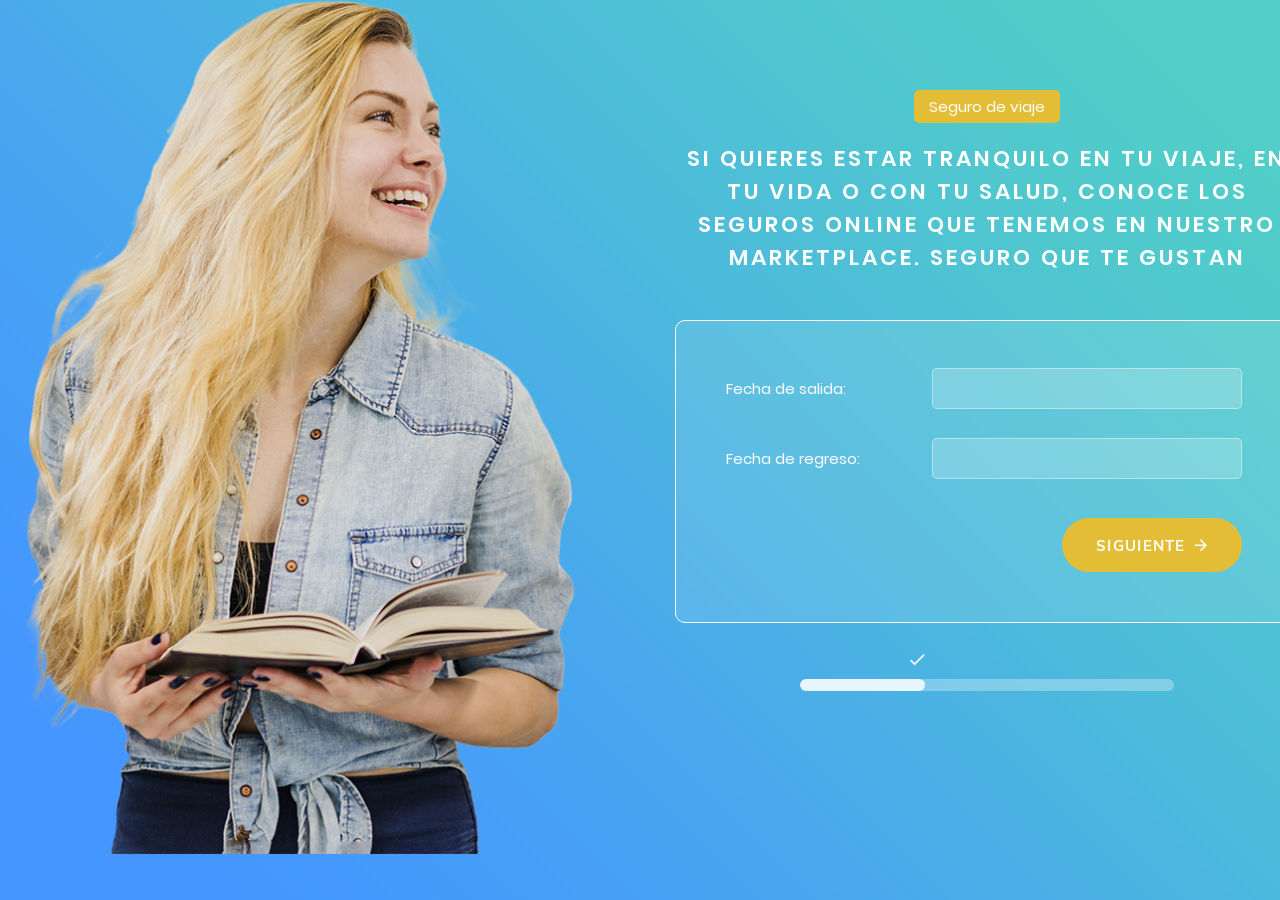
<file: index.html>
<!DOCTYPE html>
<html>
	<head>
		<meta charset="utf-8">
		<title>Bnext</title>
		<meta name="viewport" content="width=device-width, initial-scale=1.0">
		<meta name="author" content="colorlib.com">

		<!-- MATERIAL DESIGN ICONIC FONT -->
		<link rel="stylesheet" href="fonts/material-design-iconic-font/css/material-design-iconic-font.css">

		<!-- DATE-PICKER -->
		<link rel="stylesheet" href="vendor/date-picker/css/datepicker.min.css">

		<!-- STYLE CSS -->
		<link rel="stylesheet" href="css/style.css">
	</head>
	<body>
		<div class="wrapper">
			<div class="image-holder">
				<img src="images/form-wizard.png" alt="">
			</div>
            <form action="">
            	<div class="form-header">
            		<a href="#">Seguro de viaje</a>
            		<h3>Si quieres estar tranquilo en tu viaje, en tu vida o con tu salud, conoce los seguros online que tenemos en nuestro Marketplace. Seguro que te gustan</h3>
            	</div>
            	<div id="wizard">
            		<!-- SECTION 1 -->
	                <h4></h4>
	                <section>

                        <div class="form-row error" id="errorDate" style="display: none;">
                            Debes ingresar  fecha de salida y fecha de regreso!
                        </div>

                        <div class="form-row">
	                    	<label for="">
	                    		Fecha de salida:
	                    	</label>
	                    	<div class="form-holder">
	                    		<input type="text" class="form-control datepicker-here" data-language='en' data-date-format="yyyy-mm-dd" id="dateInit">
	                    	</div>
                        </div>

                        <div class="form-row">
	                    	<label for="">
	                    		Fecha de regreso:
	                    	</label>
	                    	<div class="form-holder">
	                    		<input type="text" class="form-control datepicker-here" data-language='en' data-date-format="yyyy-mm-dd" id="dateEnd">
	                    	</div>
                        </div>

	                </section>
	                
					<!-- SECTION 2 -->
                    <h4></h4>
                    
	                <section>
                        
                        <div class="form-row error" id="errorPersonal" style="display: none;"></div>

                        <div class="form-row">
	                    	<label for="">
	                    		Nombre:
	                    	</label>
	                    	<div class="form-holder">
	                    		<input type="text" class="form-control" id="namePoliza">
	                    	</div>
                        </div>	

                        <div class="form-row">
	                    	<label for="">
	                    		Apellido:
	                    	</label>
	                    	<div class="form-holder">
	                    		<input type="text" class="form-control" id="lastnamePoliza">
	                    	</div>
                        </div>	

                        <div class="form-row">
	                    	<label for="">
	                    		Edad:
	                    	</label>
	                    	<div class="form-holder">
	                    		<input type="text" class="form-control" id="agePoliza">
	                    	</div>
                        </div>	

                        <div class="form-row">
	                    	<label for="">
	                    		Dirección:
	                    	</label>
	                    	<div class="form-holder">
	                    		<input type="text" class="form-control" id="direccionPoliza">
	                    	</div>
                        </div>	

                        <div class="form-row">
	                    	<label for="">
	                    		Teléfono:
	                    	</label>
	                    	<div class="form-holder">
	                    		<input type="text" class="form-control" id="telPoliza">
	                    	</div>
                        </div>	

                        <div class="form-row">
	                    	<label for="">
	                    		Email:
	                    	</label>
	                    	<div class="form-holder">
	                    		<input type="email" class="form-control" id="emailPoliza">
	                    	</div>
                        </div>	
                        
	                </section>

	                <!-- SECTION 3 -->
	                <h4></h4>
	                <section >

                        <input type="hidden" class="form-control" id="product">     
                        <textarea id="textarea" style="margin-left:-115em;"></textarea>

						<div class="form-row error" id="errorPackage" style="display: none;"></div>
						<div class="form-row exito" id="exitoPackage" style="display: none;"></div>

	                    <div  id="listaproduct"></div>
	                </section>
            	</div>
            </form>
		</div>

        <script src="js/jquery-3.3.1.min.js"></script>
		
		<!-- JQUERY STEP -->
		<script src="js/jquery.steps.js"></script>

		<!-- DATE-PICKER -->
		<script src="vendor/date-picker/js/datepicker.js"></script>
		<script src="vendor/date-picker/js/datepicker.en.js"></script>

		<script src="js/main.js"></script>
<!-- Template created and distributed by Colorlib -->
</body>
</html>
</file>
<file: css/style.css>
@font-face {
  font-family: "Muli-Bold";
  src: url("../fonts/muli/Muli-Bold.ttf"); }
@font-face {
  font-family: "Poppins-Regular";
  src: url("../fonts/poppins/Poppins-Regular.ttf"); }
@font-face {
  font-family: "Poppins-SemiBold";
  src: url("../fonts/poppins/Poppins-SemiBold.ttf"); }
* {
  -webkit-box-sizing: border-box;
  -moz-box-sizing: border-box;
  box-sizing: border-box; }

body {
  font-family: "Poppins-Regular";
  font-size: 15px;
  color: #fff;
  margin: 0; }

:focus {
  outline: none; }

textarea {
  resize: none; }

input, textarea, select, button {
  font-family: "Poppins-Regular";
  font-size: 15px;
  color: #fff; }

p, h1, h2, h3, h4, h5, h6, ul {
  margin: 0; }

ul {
  padding: 0;
  margin: 0;
  list-style: none; }

a {
  text-decoration: none; }

textarea {
  resize: none; }

select {
  -moz-appearance: none;
  -webkit-appearance: none;
  cursor: pointer;
  border: none; }
  select option[value=""][disabled] {
    display: none; }

img {
  max-width: 100%;
  vertical-align: middle; }

body {
  background: url("../images/form-wizard-bg.png");
  background-size: cover;
  height: 100vh; }

.wrapper {
  width: 1400px;
  height: 100vh;
  margin: auto;
  display: flex; }

.wizard > .steps .current-info, .wizard > .steps .number {
  display: none; }

.image-holder {
  width: 41.07%;
  align-self: flex-end; }

form {
  width: 58.93%;
  padding-left: 100px;
  padding-right: 100px;
  align-self: center; }

.form-header {
  text-align: center; }
  .form-header a {
    font-family: "Poppins-Regular";
    color: #fff;
    display: inline-block;
    padding: 5px 15px;
    border-radius: 5px;
    background: #e4bd37; }

h3 {
  font-family: "Poppins-SemiBold";
  font-size: 22px;
  text-transform: uppercase;
  margin-bottom: 46px;
  letter-spacing: 3px;
  margin-top: 19px; }

#wizard {
  border: 1px solid #fff;
  border-radius: 10px;
  padding: 47px 57px 50px 50px;
  position: relative;
  background: rgba(255, 255, 255, 0.1); }

.wizard > .steps ul {
  content: "";
  width: 60%;
  height: 12px;
  background: rgba(255, 255, 255, 0.3);
  border-radius: 6px;
  position: absolute;
  left: 50%;
  bottom: -69px;
  transform: translateX(-50%); }
  .wizard > .steps ul:before {
    content: '\f26b';
    position: absolute;
    font-size: 20px;
    font-family: Material-Design-Iconic-Font;
    bottom: 20px;
    left: 29.4%;
    transition: all 0.5s ease; }
  .wizard > .steps ul:after {
    content: "";
    width: 33.33%;
    height: 12px;
    background: rgba(255, 255, 255, 0.8);
    border-radius: 6px;
    position: absolute;
    top: 0;
    left: 0;
    transition: all 0.5s ease; }
  .wizard > .steps ul.step-2:before {
    left: 62.5%;
    transition: all 0.5s ease; }
  .wizard > .steps ul.step-2:after {
    width: 66.67%;
    transition: all 0.5s ease; }
  .wizard > .steps ul.step-3:before {
    left: 96%;
    transition: all 0.5s ease; }
  .wizard > .steps ul.step-3:after {
    width: 100%;
    transition: all 0.5s ease; }

.form-row {
  display: flex;
  margin-bottom: 29px;
  align-items: center; }
  .form-row:last-child {
    margin-bottom: 0; }
  .form-row label {
    width: 34.9%;
    margin-right: 40px; }
  .form-row .form-holder {
    width: 65.1%; }

.form-holder {
  position: relative; }
  .form-holder i {
    position: absolute;
    bottom: 7px;
    right: 20px;
    font-size: 25px; }

.form-control {
  height: 41px;
  border: 1px solid rgba(255, 255, 255, 0.4);
  background: none;
  border-radius: 5px;
  width: 100%;
  padding: 0 18px;
  background: rgba(255, 255, 255, 0.2); }
  .form-control:focus {
    box-shadow: 0px 0px 7px 0px rgba(255, 255, 255, 0.7);
    border: 1px solid #ceebf7; }
  .form-control::-webkit-input-placeholder {
    color: #fff;
    text-transform: uppercase; }
  .form-control::-moz-placeholder {
    color: #fff;
    text-transform: uppercase; }
  .form-control:-ms-input-placeholder {
    color: #fff;
    text-transform: uppercase; }
  .form-control:-moz-placeholder {
    color: #fff;
    text-transform: uppercase; }

select.form-control {
  text-transform: uppercase; }

.option {
  color: #999; }

textarea.form-control {
  padding: 8px 0;
  background: url("../images/textarea-bg.png") no-repeat right bottom 3px; }

.actions ul {
  display: flex;
  margin-top: 39px;
  justify-content: space-between; }
.actions li a {
  padding: 0;
  border: none;
  display: inline-flex;
  height: 54px;
  width: 180px;
  letter-spacing: 1.3px;
  align-items: center;
  background: #e4bd37;
  font-family: "Muli-Bold";
  cursor: pointer;
  position: relative;
  padding-left: 34px;
  text-transform: uppercase;
  color: #fff;
  border-radius: 27px;
  -webkit-transform: perspective(1px) translateZ(0);
  transform: perspective(1px) translateZ(0);
  -webkit-transition-duration: 0.3s;
  transition-duration: 0.3s; }
  .actions li a:before {
    content: '\f2ee';
    font-size: 18px;
    position: absolute;
    top: 17px;
    right: 34px;
    font-family: Material-Design-Iconic-Font;
    -webkit-transform: translateZ(0);
    transform: translateZ(0); }
  .actions li a:hover {
    background: #c9a630; }
    .actions li a:hover:before {
      -webkit-animation-name: hvr-icon-wobble-horizontal;
      animation-name: hvr-icon-wobble-horizontal;
      -webkit-animation-duration: 1s;
      animation-duration: 1s;
      -webkit-animation-timing-function: ease-in-out;
      animation-timing-function: ease-in-out;
      -webkit-animation-iteration-count: 1;
      animation-iteration-count: 1; }
.actions li[aria-disabled="true"] a {
  opacity: 0;
  transition: all 0.3s; }
.actions li:first-child a {
  width: 136px;
  background: #fff;
  color: #666;
  font-family: "Muli-Bold";
  padding-left: 57px; }
  .actions li:first-child a:before {
    content: '\f2ea';
    left: 32px;
    font-size: 18px; }
  .actions li:first-child a:hover {
    background: #e5e5e5; }
.actions li:last-child a {
  width: 154px; }

@-webkit-keyframes hvr-icon-wobble-horizontal {
  16.65% {
    -webkit-transform: translateX(6px);
    transform: translateX(6px); }
  33.3% {
    -webkit-transform: translateX(-5px);
    transform: translateX(-5px); }
  49.95% {
    -webkit-transform: translateX(4px);
    transform: translateX(4px); }
  66.6% {
    -webkit-transform: translateX(-2px);
    transform: translateX(-2px); }
  83.25% {
    -webkit-transform: translateX(1px);
    transform: translateX(1px); }
  100% {
    -webkit-transform: translateX(0);
    transform: translateX(0); } }
@keyframes hvr-icon-wobble-horizontal {
  16.65% {
    -webkit-transform: translateX(6px);
    transform: translateX(6px); }
  33.3% {
    -webkit-transform: translateX(-5px);
    transform: translateX(-5px); }
  49.95% {
    -webkit-transform: translateX(4px);
    transform: translateX(4px); }
  66.6% {
    -webkit-transform: translateX(-2px);
    transform: translateX(-2px); }
  83.25% {
    -webkit-transform: translateX(1px);
    transform: translateX(1px); }
  100% {
    -webkit-transform: translateX(0);
    transform: translateX(0); } }
.checkbox-circle {
  display: flex;
  justify-content: space-between; }
  .checkbox-circle label {
    cursor: pointer;
    display: inline-block;
    padding-left: 23px;
    position: relative;
    margin-right: 0;
    width: auto; }
  .checkbox-circle input {
    position: absolute;
    opacity: 0;
    cursor: pointer; }
  .checkbox-circle input:checked ~ .checkmark:after {
    display: block; }
  .checkbox-circle .checkmark {
    position: absolute;
    top: 4px;
    left: 0;
    height: 15px;
    width: 15px;
    border-radius: 50%;
    border: 1px solid rgba(255, 255, 255, 0.4); }
    .checkbox-circle .checkmark:after {
      content: "";
      top: 3px;
      left: 3px;
      width: 7px;
      height: 7px;
      border-radius: 50%;
      background: #fff;
      position: absolute;
      display: none; }

@media (max-width: 1500px) {
  form {
    padding-top: 90px;
    padding-bottom: 97px;
    align-self: flex-start; }

  .wrapper {
    height: auto; } }
@media (max-width: 1199px) {
  .wrapper {
    height: 100vh;
    width: auto; }

  .image-holder {
    align-self: center; }
    .image-holder img {
      transform: translateY(40px); }

  form {
    padding-top: 0;
    padding-bottom: 0;
    padding-left: 50px;
    padding-right: 50px;
    align-self: center; } }
@media (max-width: 991px) {
  .wrapper {
    justify-content: center; }

  .image-holder {
    display: none; }

  form {
    width: auto; } }
@media (max-width: 767px) {
  body {
    height: auto; }

  .wrapper {
    height: auto;
    padding: 30px 20px; }

  #wizard {
    border: none;
    display: flex;
    flex-direction: column;
    background: none; }

  form, #wizard {
    padding: 0; }

  h3 {
    margin-bottom: 30px; }

  .form-row {
    display: block; }
    .form-row label {
      margin-bottom: 29px;
      display: block; }
    .form-row label, .form-row .form-holder {
      width: 100%; }

  .checkbox-circle {
    display: block; }

  .wizard > .steps {
    order: 3;
    margin-top: 60px;
    margin-bottom: 20px; }
    .wizard > .steps ul {
      position: static;
      transform: translateX(0);
      width: 100%; }

  .actions ul {
    flex-direction: column;
    align-items: flex-end;
     }
  .actions li a {
    height: 44px; }
    .actions li a:before {
      top: 13px; }
  .actions li:first-child a {
    margin-bottom: 20px; } }

  .error{
    color: white;
    text-shadow: 2px 1px red;
    border: 1px solid red;
    padding: 8px;
    box-shadow: 1px 1px white;
    border-radius: 10px;
  }

  .producto{
    border: 1px solid white;
    padding: 10px;
    height: 50px;
  }



/*# sourceMappingURL=style.css.map */
</file>
<file: vendor/date-picker/css/datepicker.min.css>
.datepicker--cells{display:-webkit-flex;display:-ms-flexbox;display:flex;-webkit-flex-wrap:wrap;-ms-flex-wrap:wrap;flex-wrap:wrap}.datepicker--cell{border-radius:4px;box-sizing:border-box;cursor:pointer;display:-webkit-flex;display:-ms-flexbox;display:flex;position:relative;-webkit-align-items:center;-ms-flex-align:center;align-items:center;-webkit-justify-content:center;-ms-flex-pack:center;justify-content:center;height:32px;z-index:1}.datepicker--cell.-focus-{background:#f0f0f0}.datepicker--cell.-current-{color:#4EB5E6}.datepicker--cell.-current-.-focus-{color:#4a4a4a}.datepicker--cell.-current-.-in-range-{color:#4EB5E6}.datepicker--cell.-in-range-{background:rgba(92,196,239,.1);color:#4a4a4a;border-radius:0}.datepicker--cell.-in-range-.-focus-{background-color:rgba(92,196,239,.2)}.datepicker--cell.-disabled-{cursor:default;color:#aeaeae}.datepicker--cell.-disabled-.-focus-{color:#aeaeae}.datepicker--cell.-disabled-.-in-range-{color:#a1a1a1}.datepicker--cell.-disabled-.-current-.-focus-{color:#aeaeae}.datepicker--cell.-range-from-{border:1px solid rgba(92,196,239,.5);background-color:rgba(92,196,239,.1);border-radius:4px 0 0 4px}.datepicker--cell.-range-to-{border:1px solid rgba(92,196,239,.5);background-color:rgba(92,196,239,.1);border-radius:0 4px 4px 0}.datepicker--cell.-selected-,.datepicker--cell.-selected-.-current-{color:#fff;background:#5cc4ef}.datepicker--cell.-range-from-.-range-to-{border-radius:4px}.datepicker--cell.-selected-{border:none}.datepicker--cell.-selected-.-focus-{background:#45bced}.datepicker--cell:empty{cursor:default}.datepicker--days-names{display:-webkit-flex;display:-ms-flexbox;display:flex;-webkit-flex-wrap:wrap;-ms-flex-wrap:wrap;flex-wrap:wrap;margin:8px 0 3px}.datepicker--day-name{color:#FF9A19;display:-webkit-flex;display:-ms-flexbox;display:flex;-webkit-align-items:center;-ms-flex-align:center;align-items:center;-webkit-justify-content:center;-ms-flex-pack:center;justify-content:center;-webkit-flex:1;-ms-flex:1;flex:1;text-align:center;text-transform:uppercase;font-size:.8em}.-only-timepicker- .datepicker--content,.datepicker--body,.datepicker-inline .datepicker--pointer{display:none}.datepicker--cell-day{width:14.28571%}.datepicker--cells-months{height:170px}.datepicker--cell-month{width:33.33%;height:25%}.datepicker--cells-years,.datepicker--years{height:170px}.datepicker--cell-year{width:25%;height:33.33%}.datepickers-container{position:absolute;left:0;top:0}@media print{.datepickers-container{display:none}}.datepicker{background:#fff;border:1px solid #dbdbdb;box-shadow:0 4px 12px rgba(0,0,0,.15);border-radius:4px;box-sizing:content-box;font-family:Tahoma,sans-serif;font-size:14px;color:#4a4a4a;width:250px;position:absolute;left:-100000px;opacity:0;transition:opacity .3s ease,left 0s .3s,-webkit-transform .3s ease;transition:opacity .3s ease,transform .3s ease,left 0s .3s;transition:opacity .3s ease,transform .3s ease,left 0s .3s,-webkit-transform .3s ease;z-index:100}.datepicker.-from-top-{-webkit-transform:translateY(-8px);transform:translateY(-8px)}.datepicker.-from-right-{-webkit-transform:translateX(8px);transform:translateX(8px)}.datepicker.-from-bottom-{-webkit-transform:translateY(8px);transform:translateY(8px)}.datepicker.-from-left-{-webkit-transform:translateX(-8px);transform:translateX(-8px)}.datepicker.active{opacity:1;-webkit-transform:translate(0);transform:translate(0);transition:opacity .3s ease,left 0s 0s,-webkit-transform .3s ease;transition:opacity .3s ease,transform .3s ease,left 0s 0s;transition:opacity .3s ease,transform .3s ease,left 0s 0s,-webkit-transform .3s ease}.datepicker-inline .datepicker{border-color:#d7d7d7;box-shadow:none;position:static;left:auto;right:auto;opacity:1;-webkit-transform:none;transform:none}.datepicker--content{box-sizing:content-box;padding:4px}.datepicker--pointer{position:absolute;background:#fff;border-top:1px solid #dbdbdb;border-right:1px solid #dbdbdb;width:10px;height:10px;z-index:-1}.datepicker--nav-action:hover,.datepicker--nav-title:hover{background:#f0f0f0}.-top-center- .datepicker--pointer,.-top-left- .datepicker--pointer,.-top-right- .datepicker--pointer{top:calc(100% - 4px);-webkit-transform:rotate(135deg);transform:rotate(135deg)}.-right-bottom- .datepicker--pointer,.-right-center- .datepicker--pointer,.-right-top- .datepicker--pointer{right:calc(100% - 4px);-webkit-transform:rotate(225deg);transform:rotate(225deg)}.-bottom-center- .datepicker--pointer,.-bottom-left- .datepicker--pointer,.-bottom-right- .datepicker--pointer{bottom:calc(100% - 4px);-webkit-transform:rotate(315deg);transform:rotate(315deg)}.-left-bottom- .datepicker--pointer,.-left-center- .datepicker--pointer,.-left-top- .datepicker--pointer{left:calc(100% - 4px);-webkit-transform:rotate(45deg);transform:rotate(45deg)}.-bottom-left- .datepicker--pointer,.-top-left- .datepicker--pointer{left:10px}.-bottom-right- .datepicker--pointer,.-top-right- .datepicker--pointer{right:10px}.-bottom-center- .datepicker--pointer,.-top-center- .datepicker--pointer{left:calc(50% - 10px / 2)}.-left-top- .datepicker--pointer,.-right-top- .datepicker--pointer{top:10px}.-left-bottom- .datepicker--pointer,.-right-bottom- .datepicker--pointer{bottom:10px}.-left-center- .datepicker--pointer,.-right-center- .datepicker--pointer{top:calc(50% - 10px / 2)}.datepicker--body.active{display:block}.datepicker--nav{display:-webkit-flex;display:-ms-flexbox;display:flex;-webkit-justify-content:space-between;-ms-flex-pack:justify;justify-content:space-between;border-bottom:1px solid #efefef;min-height:32px;padding:4px}.-only-timepicker- .datepicker--nav{display:none}.datepicker--nav-action,.datepicker--nav-title{display:-webkit-flex;display:-ms-flexbox;display:flex;cursor:pointer;-webkit-align-items:center;-ms-flex-align:center;align-items:center;-webkit-justify-content:center;-ms-flex-pack:center;justify-content:center}.datepicker--nav-action{width:32px;border-radius:4px;-webkit-user-select:none;-moz-user-select:none;-ms-user-select:none;user-select:none}.datepicker--nav-action.-disabled-{visibility:hidden}.datepicker--nav-action svg{width:32px;height:32px}.datepicker--nav-action path{fill:none;stroke:#9c9c9c;stroke-width:2px}.datepicker--nav-title{border-radius:4px;padding:0 8px}.datepicker--buttons,.datepicker--time{border-top:1px solid #efefef;padding:4px}.datepicker--nav-title i{font-style:normal;color:#9c9c9c;margin-left:5px}.datepicker--nav-title.-disabled-{cursor:default;background:0 0}.datepicker--buttons{display:-webkit-flex;display:-ms-flexbox;display:flex}.datepicker--button{color:#4EB5E6;cursor:pointer;border-radius:4px;-webkit-flex:1;-ms-flex:1;flex:1;display:-webkit-inline-flex;display:-ms-inline-flexbox;display:inline-flex;-webkit-justify-content:center;-ms-flex-pack:center;justify-content:center;-webkit-align-items:center;-ms-flex-align:center;align-items:center;height:32px}.datepicker--button:hover{color:#4a4a4a;background:#f0f0f0}.datepicker--time{display:-webkit-flex;display:-ms-flexbox;display:flex;-webkit-align-items:center;-ms-flex-align:center;align-items:center;position:relative}.datepicker--time.-am-pm- .datepicker--time-sliders{-webkit-flex:0 1 138px;-ms-flex:0 1 138px;flex:0 1 138px;max-width:138px}.-only-timepicker- .datepicker--time{border-top:none}.datepicker--time-sliders{-webkit-flex:0 1 153px;-ms-flex:0 1 153px;flex:0 1 153px;margin-right:10px;max-width:153px}.datepicker--time-label{display:none;font-size:12px}.datepicker--time-current{display:-webkit-flex;display:-ms-flexbox;display:flex;-webkit-align-items:center;-ms-flex-align:center;align-items:center;-webkit-flex:1;-ms-flex:1;flex:1;font-size:14px;text-align:center;margin:0 0 0 10px}.datepicker--time-current-colon{margin:0 2px 3px;line-height:1}.datepicker--time-current-hours,.datepicker--time-current-minutes{line-height:1;font-size:19px;font-family:"Century Gothic",CenturyGothic,AppleGothic,sans-serif;position:relative;z-index:1}.datepicker--time-current-hours:after,.datepicker--time-current-minutes:after{content:'';background:#f0f0f0;border-radius:4px;position:absolute;left:-2px;top:-3px;right:-2px;bottom:-2px;z-index:-1;opacity:0}.datepicker--time-current-hours.-focus-:after,.datepicker--time-current-minutes.-focus-:after{opacity:1}.datepicker--time-current-ampm{text-transform:uppercase;-webkit-align-self:flex-end;-ms-flex-item-align:end;align-self:flex-end;color:#9c9c9c;margin-left:6px;font-size:11px;margin-bottom:1px}.datepicker--time-row{display:-webkit-flex;display:-ms-flexbox;display:flex;-webkit-align-items:center;-ms-flex-align:center;align-items:center;font-size:11px;height:17px;background:linear-gradient(to right,#dedede,#dedede) left 50%/100% 1px no-repeat}.datepicker--time-row:first-child{margin-bottom:4px}.datepicker--time-row input[type=range]{background:0 0;cursor:pointer;-webkit-flex:1;-ms-flex:1;flex:1;height:100%;padding:0;margin:0;-webkit-appearance:none}.datepicker--time-row input[type=range]::-ms-tooltip{display:none}.datepicker--time-row input[type=range]:hover::-webkit-slider-thumb{border-color:#b8b8b8}.datepicker--time-row input[type=range]:hover::-moz-range-thumb{border-color:#b8b8b8}.datepicker--time-row input[type=range]:hover::-ms-thumb{border-color:#b8b8b8}.datepicker--time-row input[type=range]:focus{outline:0}.datepicker--time-row input[type=range]:focus::-webkit-slider-thumb{background:#5cc4ef;border-color:#5cc4ef}.datepicker--time-row input[type=range]:focus::-moz-range-thumb{background:#5cc4ef;border-color:#5cc4ef}.datepicker--time-row input[type=range]:focus::-ms-thumb{background:#5cc4ef;border-color:#5cc4ef}.datepicker--time-row input[type=range]::-webkit-slider-thumb{-webkit-appearance:none;box-sizing:border-box;height:12px;width:12px;border-radius:3px;border:1px solid #dedede;background:#fff;cursor:pointer;transition:background .2s;margin-top:-6px}.datepicker--time-row input[type=range]::-moz-range-thumb{box-sizing:border-box;height:12px;width:12px;border-radius:3px;border:1px solid #dedede;background:#fff;cursor:pointer;transition:background .2s}.datepicker--time-row input[type=range]::-ms-thumb{box-sizing:border-box;height:12px;width:12px;border-radius:3px;border:1px solid #dedede;background:#fff;cursor:pointer;transition:background .2s}.datepicker--time-row input[type=range]::-webkit-slider-runnable-track{border:none;height:1px;cursor:pointer;color:transparent;background:0 0}.datepicker--time-row input[type=range]::-moz-range-track{border:none;height:1px;cursor:pointer;color:transparent;background:0 0}.datepicker--time-row input[type=range]::-ms-track{border:none;height:1px;cursor:pointer;color:transparent;background:0 0}.datepicker--time-row input[type=range]::-ms-fill-lower{background:0 0}.datepicker--time-row input[type=range]::-ms-fill-upper{background:0 0}.datepicker--time-row span{padding:0 12px}.datepicker--time-icon{color:#9c9c9c;border:1px solid;border-radius:50%;font-size:16px;position:relative;margin:0 5px -1px 0;width:1em;height:1em}.datepicker--time-icon:after,.datepicker--time-icon:before{content:'';background:currentColor;position:absolute}.datepicker--time-icon:after{height:.4em;width:1px;left:calc(50% - 1px);top:calc(50% + 1px);-webkit-transform:translateY(-100%);transform:translateY(-100%)}.datepicker--time-icon:before{width:.4em;height:1px;top:calc(50% + 1px);left:calc(50% - 1px)}.datepicker--cell-day.-other-month-,.datepicker--cell-year.-other-decade-{color:#dedede}.datepicker--cell-day.-other-month-:hover,.datepicker--cell-year.-other-decade-:hover{color:#c5c5c5}.-disabled-.-focus-.datepicker--cell-day.-other-month-,.-disabled-.-focus-.datepicker--cell-year.-other-decade-{color:#dedede}.-selected-.datepicker--cell-day.-other-month-,.-selected-.datepicker--cell-year.-other-decade-{color:#fff;background:#a2ddf6}.-selected-.-focus-.datepicker--cell-day.-other-month-,.-selected-.-focus-.datepicker--cell-year.-other-decade-{background:#8ad5f4}.-in-range-.datepicker--cell-day.-other-month-,.-in-range-.datepicker--cell-year.-other-decade-{background-color:rgba(92,196,239,.1);color:#ccc}.-in-range-.-focus-.datepicker--cell-day.-other-month-,.-in-range-.-focus-.datepicker--cell-year.-other-decade-{background-color:rgba(92,196,239,.2)}.datepicker--cell-day.-other-month-:empty,.datepicker--cell-year.-other-decade-:empty{background:0 0;border:none}
</file>
